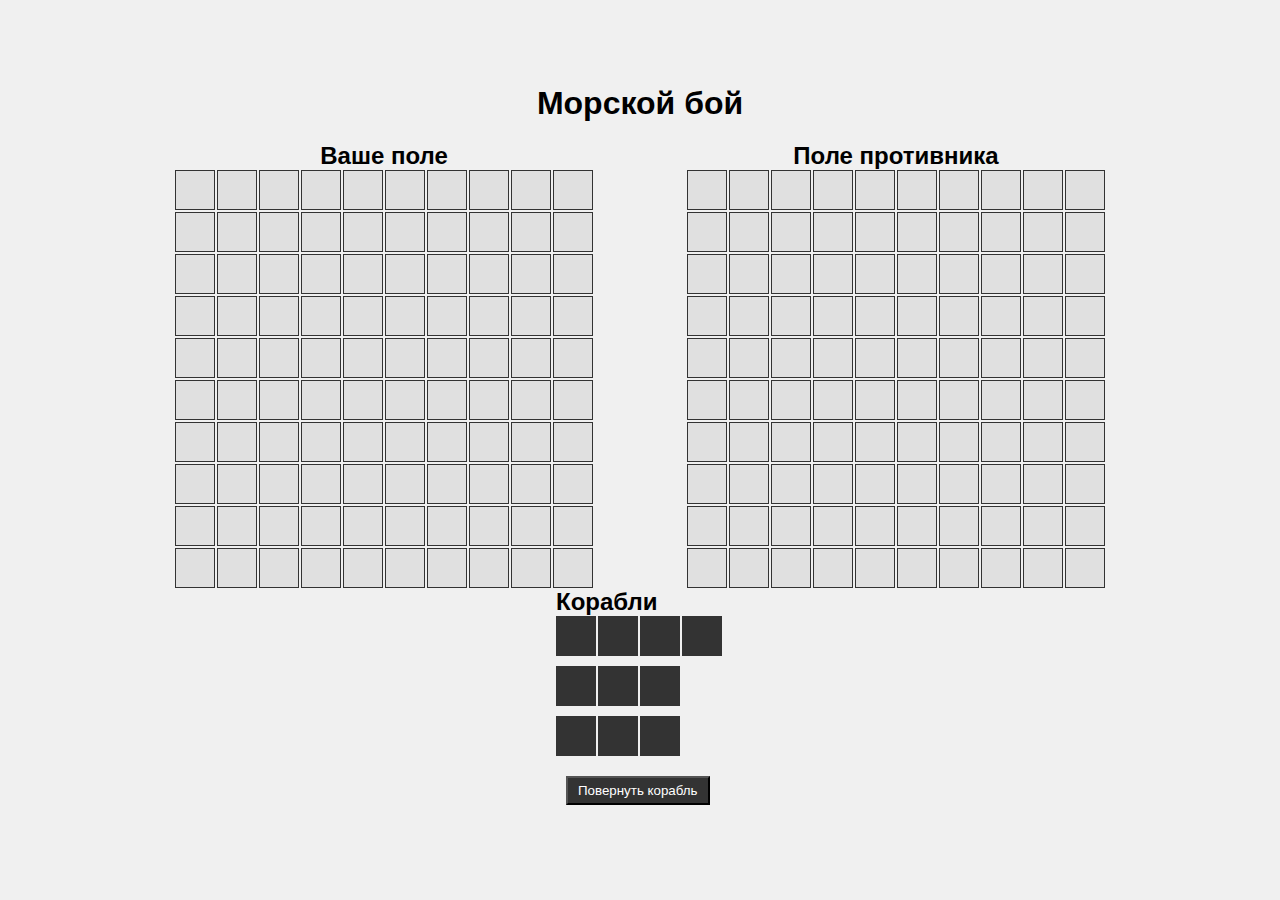
<file: BattleShip.html>
<!DOCTYPE html>
<html lang="ru">
<head>
    <meta charset="UTF-8">
    <meta name="viewport" content="width=device-width, initial-scale=1.0">
    <title>Морской бой</title>
    <style>
        * {
            box-sizing: border-box;
            margin: 0;
            padding: 0;
        }

        body {
            font-family: Arial, sans-serif;
            background-color: #f0f0f0;
            display: flex;
            justify-content: center;
            align-items: center;
            flex-direction: column;
            height: 100vh;
        }

        h1 {
            margin-bottom: 20px;
        }

        .game-container {
            display: flex;
            justify-content: space-around;
            width: 80%;
        }

        .grid {
            display: flex;
            flex-direction: column;
            align-items: center;
        }

        .board {
            display: grid;
            grid-template-columns: repeat(10, 40px);
            grid-template-rows: repeat(10, 40px);
            gap: 2px;
        }

        .board div {
            width: 40px;
            height: 40px;
            background-color: #e0e0e0;
            border: 1px solid #333;
            display: flex;
            justify-content: center;
            align-items: center;
        }

        .board div.ship {
            background-color: #333;
        }

        .board div.hit {
            background-color: red;
        }

        .board div.miss {
            background-color: blue;
        }

        .ship {
            display: flex;
            margin-bottom: 10px;
        }

        .ship div {
            width: 40px;
            height: 40px;
            background-color: #333;
            margin-right: 2px;
            cursor: move;
        }

        .rotate-btn {
            margin: 10px;
            padding: 5px 10px;
            background-color: #333;
            color: white;
            cursor: pointer;
        }
    </style>
</head>
<body>
    <h1>Морской бой</h1>
    <div class="game-container">
        <div class="grid player-grid">
            <h2>Ваше поле</h2>
            <div id="playerBoard" class="board"></div>
        </div>
        <div class="grid enemy-grid">
            <h2>Поле противника</h2>
            <div id="enemyBoard" class="board"></div>
        </div>
    </div>

    <div class="ships-container">
        <h2>Корабли</h2>
        <div class="ship" draggable="true" data-length="4" id="ship4">
            <div></div><div></div><div></div><div></div>
        </div>
        <div class="ship" draggable="true" data-length="3" id="ship3-1">
            <div></div><div></div><div></div>
        </div>
        <div class="ship" draggable="true" data-length="3" id="ship3-2">
            <div></div><div></div><div></div>
        </div>
        <button class="rotate-btn" onclick="rotateShip()">Повернуть корабль</button>
    </div>

    <script>
        const playerBoard = document.getElementById('playerBoard');
        const enemyBoard = document.getElementById('enemyBoard');
        let isHorizontal = true;

        // Функция для создания игрового поля
        function createBoard(boardElement) {
            for (let i = 0; i < 100; i++) {
                const cell = document.createElement('div');
                cell.dataset.id = i;
                boardElement.appendChild(cell);
            }
        }

        // Создание полей для игрока и противника
        createBoard(playerBoard);
        createBoard(enemyBoard);

        // Перетаскивание кораблей
        const ships = document.querySelectorAll('.ship');
        const cells = document.querySelectorAll('.board div');
        let draggedShip;
        let draggedShipLength;

        ships.forEach(ship => {
            ship.addEventListener('dragstart', dragStart);
        });

        cells.forEach(cell => {
            cell.addEventListener('dragover', dragOver);
            cell.addEventListener('drop', dragDrop);
        });

        function dragStart(e) {
            draggedShip = e.target;
            draggedShipLength = draggedShip.querySelectorAll('div').length;
        }

        function dragOver(e) {
            e.preventDefault();
        }

        function dragDrop(e) {
            const start = parseInt(e.target.dataset.id);
            const isAvailable = checkPlacement(start, draggedShipLength, isHorizontal);

            if (isAvailable) {
                for (let i = 0; i < draggedShipLength; i++) {
                    let cell;
                    if (isHorizontal) {
                        cell = playerBoard.querySelector(`div[data-id="${start + i}"]`);
                    } else {
                        cell = playerBoard.querySelector(`div[data-id="${start + i * 10}"]`);
                    }
                    cell.classList.add('ship');
                }
                draggedShip.remove(); // Удаляем корабль после размещения
            }
        }

        // Проверка, можно ли разместить корабль
        function checkPlacement(start, length, horizontal) {
            let valid = true;
            for (let i = 0; i < length; i++) {
                let cell;
                if (horizontal) {
                    cell = playerBoard.querySelector(`div[data-id="${start + i}"]`);
                    if (!cell || cell.classList.contains('ship')) {
                        valid = false;
                        break;
                    }
                } else {
                    cell = playerBoard.querySelector(`div[data-id="${start + i * 10}"]`);
                    if (!cell || cell.classList.contains('ship')) {
                        valid = false;
                        break;
                    }
                }
            }
            return valid;
        }

        // Функция для поворота корабля
        function rotateShip() {
            isHorizontal = !isHorizontal;
            ships.forEach(ship => {
                if (isHorizontal) {
                    ship.style.flexDirection = 'row';
                } else {
                    ship.style.flexDirection = 'column';
                }
            });
        }
    </script>
</body>
</html>
</file>
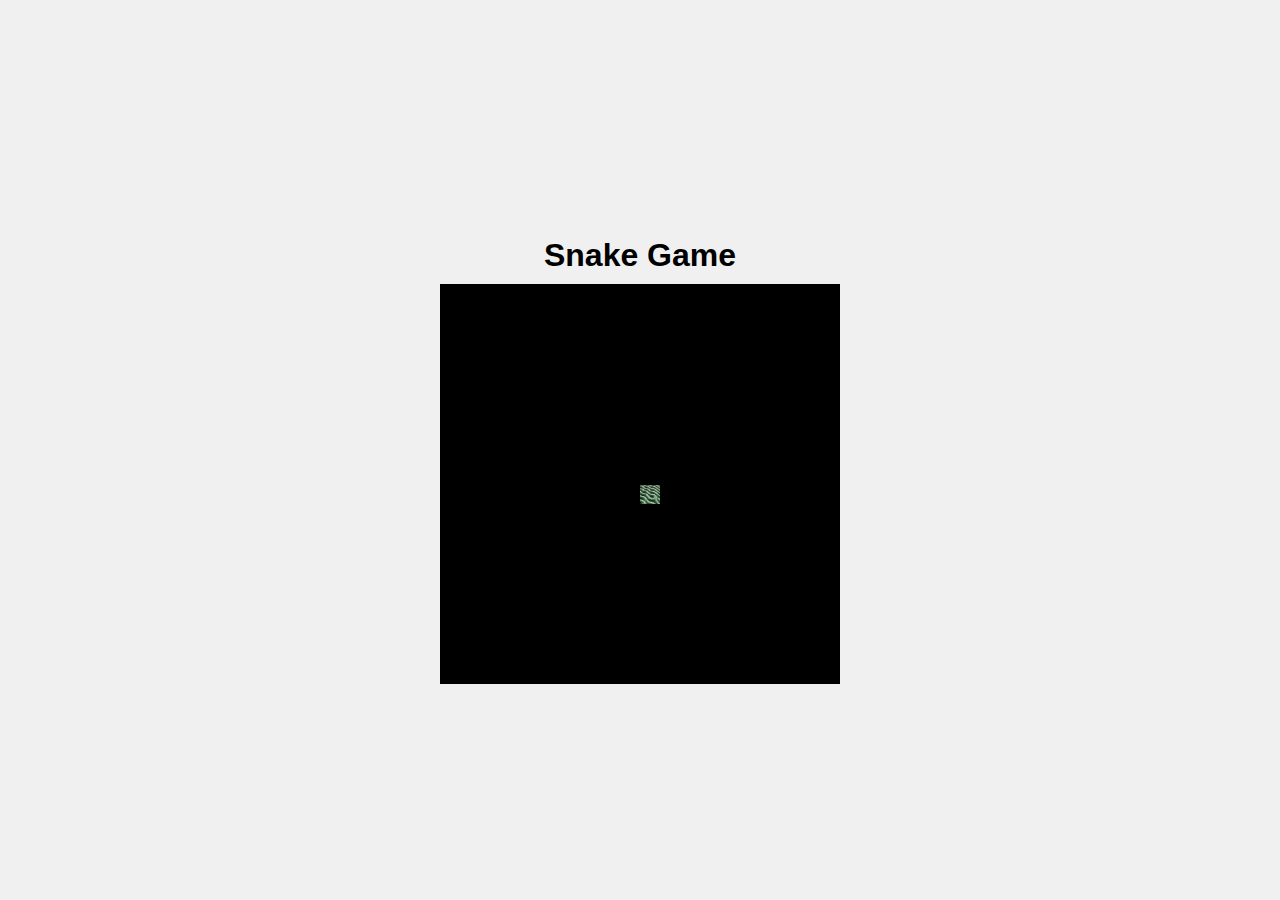
<file: snake.html>
<!DOCTYPE html>
<html lang="en">
<head>
  <meta charset="UTF-8" />
  <meta name="viewport" content="width=device-width, initial-scale=1.0" />
  <title>Snake Game</title>
  <style>
    body {
      display: flex;
      flex-direction: column;
      align-items: center;
      justify-content: center;
      height: 100vh;
      margin: 0;
      background-color: #f0f0f0;
      font-family: Arial, sans-serif;
    }

    h1 {
      margin-bottom: 10px;
    }

    .game-board {
      position: relative;
      width: 400px;
      height: 400px;
      background-color: #000;
      display: grid;
      grid-template-columns: repeat(20, 1fr);
      grid-template-rows: repeat(20, 1fr);
      gap: 1px;
    }

    .snake {
      background-image: url('snake_texture.png');
      background-size: cover;
    }

    .food {
      background-color: red;
      border-radius: 50%;
    }
  </style>
</head>
<body>
  <h1>Snake Game</h1>
  <div class="game-board" id="gameBoard"></div>

  <script>
    const gameBoard = document.getElementById("gameBoard");
    const boardSize = 20;
    let snake = [{ x: 10, y: 10 }];
    let direction = { x: 0, y: 0 };
    let food = generateFood();
    let gameInterval;

    function createBoard() {
      for (let i = 0; i < boardSize * boardSize; i++) {
        const cell = document.createElement("div");
        gameBoard.appendChild(cell);
      }
    }

    function drawSnake() {
      gameBoard.querySelectorAll("div").forEach((cell) => cell.classList.remove("snake"));
      snake.forEach((segment) => {
        const index = segment.y * boardSize + segment.x;
        gameBoard.children[index].classList.add("snake");
      });
    }

    function moveSnake() {
      const head = { ...snake[0] };
      head.x += direction.x;
      head.y += direction.y;
      snake.unshift(head);

      if (head.x === food.x && head.y === food.y) {
        food = generateFood();
      } else {
        snake.pop();
      }

      if (checkCollision()) {
        clearInterval(gameInterval);
        alert("Game Over!");
        resetGame();
      }
      drawSnake();
    }

    function generateFood() {
      return {
        x: Math.floor(Math.random() * boardSize),
        y: Math.floor(Math.random() * boardSize),
      };
    }

    function checkCollision() {
      const head = snake[0];
      return (
        head.x < 0 || head.y < 0 || head.x >= boardSize || head.y >= boardSize ||
        snake.slice(1).some((segment) => segment.x === head.x && segment.y === head.y)
      );
    }

    function resetGame() {
      snake = [{ x: 10, y: 10 }];
      direction = { x: 0, y: 0 };
      food = generateFood();
      gameInterval = setInterval(moveSnake, 200);
    }

    document.addEventListener("keydown", (event) => {
      switch (event.key) {
        case "ArrowUp":
          if (direction.y === 0) direction = { x: 0, y: -1 };
          break;
        case "ArrowDown":
          if (direction.y === 0) direction = { x: 0, y: 1 };
          break;
        case "ArrowLeft":
          if (direction.x === 0) direction = { x: -1, y: 0 };
          break;
        case "ArrowRight":
          if (direction.x === 0) direction = { x: 1, y: 0 };
          break;
      }
    });

    createBoard();
    resetGame();
  </script>
</body>
</html>
</file>
